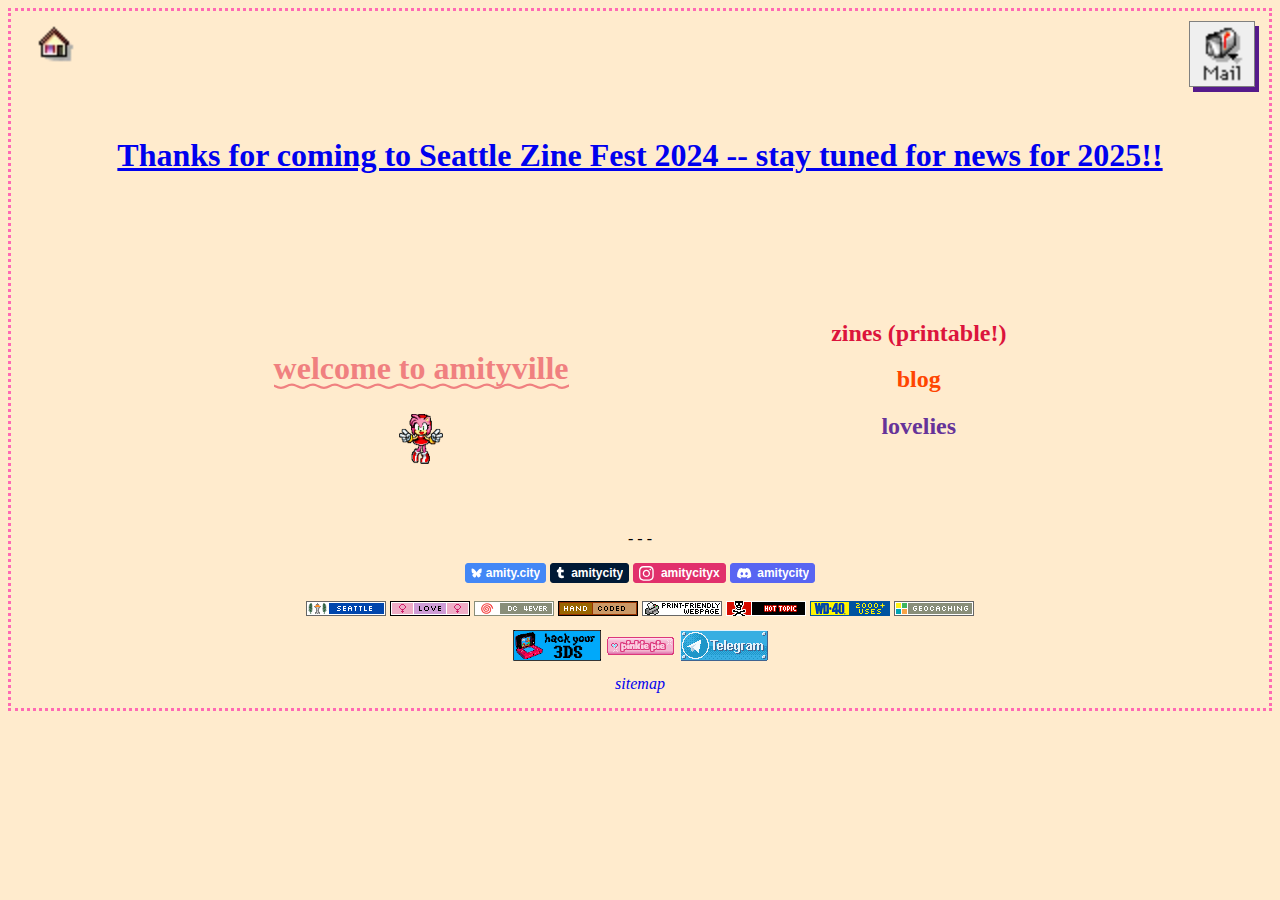
<file: index.html>
<!DOCTYPE html>
<head>
    <title>amityville</title>
    <link rel="stylesheet" type="text/css" href="assets/style.css">
    <!-- Remove before pushing to live -->
    <!-- <meta http-equiv="refresh" content="1"> -->
    <script>
        // at some point, I could use JS to dynamically create the SVG and set stroke color on squiggle
    </script>
</head>
<body>
    <a href="/" class="corner-link"><img class="corner-btn" id="left-btn" src="assets/img/home-empty.png" alt="home-already" style="box-shadow: none; border: none;"></a>
    <a href="mailto:sophie@amity.city" class="corner-link"><img class="corner-btn" id="right-btn" src="assets/img/mail.png" alt="send me an email"></a>
    <h1 class="centered" id="szf-header"><a href="/SZF.html"><u>Thanks for coming to Seattle Zine Fest 2024 -- stay tuned for news for 2025!!</u></a></h1>
    <div class="split centered">
        <div class="title-wrapper">
            <h1 class="site-title">welcome to amityville</h1>
            <img src="assets/img/amy.gif" height="50px" alt="amy the hedgehog throwing peace signs" />
        </div>
        <div>
            <h2><a href="zines.html" style="color:crimson">zines (printable!)</a></h2>
            <h2><a href="blog.html" style="color:orangered">blog</a></h2>
            <h2><a href="circle.html" style="color:rebeccapurple">lovelies</a></h2>
        </div>
    </div>
    <footer>
        - - -
        <div id="badges-80-15">
            <a href="https://bsky.app/profile/amity.city" class="social-follow-button bsky-blue social-follow-blog" target="_new">
                <div class="social-inner">
                    <div class="social-logo-container">
                        <svg class="social-logo-svg" width="15px" height="15px" viewBox="0 0 20 15" version="1.1" xmlns="http://www.w3.org/2000/svg" xmlns:xlink="http://www.w3.org/1999/xlink">
                            <path d="M 7.5 6.824219 C 6.890625 5.636719 5.222656 3.417969 3.675781 2.328125 C 2.195312 1.28125 1.628906 1.460938 1.257812 1.628906 C 0.828125 1.824219 0.75 2.480469 0.75 2.871094 C 0.75 3.257812 0.960938 6.046875 1.101562 6.511719 C 1.558594 8.050781 3.191406 8.574219 4.691406 8.40625 C 4.769531 8.394531 4.847656 8.382812 4.925781 8.375 C 4.847656 8.386719 4.769531 8.398438 4.691406 8.40625 C 2.492188 8.730469 0.535156 9.535156 3.101562 12.386719 C 5.917969 15.308594 6.964844 11.761719 7.5 9.964844 C 8.035156 11.761719 8.652344 15.179688 11.851562 12.386719 C 14.25 9.964844 12.507812 8.730469 10.308594 8.40625 C 10.230469 8.398438 10.152344 8.386719 10.074219 8.375 C 10.152344 8.382812 10.230469 8.394531 10.308594 8.40625 C 11.808594 8.574219 13.441406 8.050781 13.898438 6.511719 C 14.039062 6.046875 14.25 3.257812 14.25 2.871094 C 14.25 2.480469 14.171875 1.824219 13.742188 1.628906 C 13.371094 1.460938 12.804688 1.28125 11.324219 2.328125 C 9.777344 3.417969 8.109375 5.636719 7.5 6.824219 Z M 7.5 6.824219 "/>
                        </svg>
                    </div>
                    <span id="social-label" class="social-label">amity.city</span>
                </div>
            </a>
            <a href="https://amitycity.tumblr.com/" class="social-follow-button tumblr-blue social-follow-blog" target="_new">
                <div class="social-inner">
                    <div class="social-logo-container">
                        <svg class="social-logo-svg" width="9px" height="15px" viewBox="0 0 9 15" version="1.1" xmlns="http://www.w3.org/2000/svg" xmlns:xlink="http://www.w3.org/1999/xlink">
                            <path d="M6.16676166,14 L5.95411471,14 C2.45979282,14 1.69024243,11.4348475 1.70117563,10 L1.70117563,6.52631579 L0.265808692,6.52631579 C0.119006605,6.52631579 -8.8817842e-16,6.40180889 -8.8817842e-16,6.24235454 L-8.8817842e-16,4.21052632 C-8.8817842e-16,4.05367375 0.132891436,3.86896458 0.425293908,3.78947368 C2.15160506,3.16783805 2.72233881,1.60568509 2.7644104,0.421052632 C2.77170098,0.215767854 2.76748611,0.268658642 2.76748611,0.268658642 C2.76578744,0.120282571 2.88319366,0 3.03957914,0 L5.25365206,0 C5.40562356,0 5.5288208,0.119077984 5.5288208,0.280833997 L5.5288208,3.57894737 L8.23113995,3.57894737 C8.38287367,3.57894737 8.50587815,3.70559211 8.50587815,3.85094572 L8.50587815,6.25431743 C8.50587815,6.40453798 8.38221964,6.52631579 8.22828381,6.52631579 L5.25,6.52631579 L5.25,9.57894737 C5.64320148,10.5739331 6.29010788,10.8411532 6.59205557,10.8421053 C7.07296368,10.8320778 7.45037861,10.7172508 7.65529034,10.6315789 C7.77989081,10.587074 7.93265029,10.5783691 8.08058425,10.6315789 C8.2285182,10.6847888 8.27180297,10.7924676 8.2932312,10.8421053 L8.93117206,12.7368421 C9.0447897,13.0325221 8.99818233,13.1033871 8.93117206,13.1578947 C8.35626878,13.6192174 7.17773158,13.9818652 6.16676166,14 Z" id="logo"></path>
                        </svg>
                    </div>
                    <span id="social-label" class="social-label">amitycity</span>
                </div>
            </a>
            <a href="https://www.instagram.com/amitycityx/" class="social-follow-button instagram-fuchsia social-follow-blog" target="_new">
                <div class="social-inner">
                    <div class="social-logo-container">
                        <svg fill="currentColor" viewBox="4 4 52 52" width="32" height="32" version="1.1" xmlns="http://www.w3.org/2000/svg" xmlns:xlink="http://www.w3.org/1999/xlink">
                            <g>
                            <path d="M22.3,8.4c-0.8,0-1.4,0.6-1.4,1.4c0,0.8,0.6,1.4,1.4,1.4c0.8,0,1.4-0.6,1.4-1.4C23.7,9,23.1,8.4,22.3,8.4z"/>
                            <path d="M16,10.2c-3.3,0-5.9,2.7-5.9,5.9s2.7,5.9,5.9,5.9s5.9-2.7,5.9-5.9S19.3,10.2,16,10.2z M16,19.9c-2.1,0-3.8-1.7-3.8-3.8   c0-2.1,1.7-3.8,3.8-3.8c2.1,0,3.8,1.7,3.8,3.8C19.8,18.2,18.1,19.9,16,19.9z"/>
                            <path d="M20.8,4h-9.5C7.2,4,4,7.2,4,11.2v9.5c0,4,3.2,7.2,7.2,7.2h9.5c4,0,7.2-3.2,7.2-7.2v-9.5C28,7.2,24.8,4,20.8,4z M25.7,20.8   c0,2.7-2.2,5-5,5h-9.5c-2.7,0-5-2.2-5-5v-9.5c0-2.7,2.2-5,5-5h9.5c2.7,0,5,2.2,5,5V20.8z"/>
                            </g>
                        </svg>
                    </div>
                    &nbsp;
                    <span id="social-label" class="social-label">amitycityx</span>
                </div>
            </a>
            <a href="https://discord.com/channels/@me" class="social-follow-button discord-grey social-follow-blog" target="_new" title="Discord doesn't support direct links -- you'll have to add my username!">
                <div class="social-inner">
                    <div class="social-logo-container">
                        <svg fill="currentColor" xmlns="http://www.w3.org/2000/svg" viewBox="8 -8 108 108" height="12" width="16">
                            <path class="cls-1" d="M107.7,8.07A105.15,105.15,0,0,0,81.47,0a72.06,72.06,0,0,0-3.36,6.83A97.68,97.68,0,0,0,49,6.83,72.37,72.37,0,0,0,45.64,0,105.89,105.89,0,0,0,19.39,8.09C2.79,32.65-1.71,56.6.54,80.21h0A105.73,105.73,0,0,0,32.71,96.36,77.7,77.7,0,0,0,39.6,85.25a68.42,68.42,0,0,1-10.85-5.18c.91-.66,1.8-1.34,2.66-2a75.57,75.57,0,0,0,64.32,0c.87.71,1.76,1.39,2.66,2a68.68,68.68,0,0,1-10.87,5.19,77,77,0,0,0,6.89,11.1A105.25,105.25,0,0,0,126.6,80.22h0C129.24,52.84,122.09,29.11,107.7,8.07ZM42.45,65.69C36.18,65.69,31,60,31,53s5-12.74,11.43-12.74S54,46,53.89,53,48.84,65.69,42.45,65.69Zm42.24,0C78.41,65.69,73.25,60,73.25,53s5-12.74,11.44-12.74S96.23,46,96.12,53,91.08,65.69,84.69,65.69Z"/>
                        </svg>
                    </div>
                    &nbsp;
                    <span id="social-label" class="social-label">amitycity</span>
                </div>
            </a>
        </div>
        <div id="badges-80-15">
            <img src="assets/badges/seattle-small.png" alt="seattle-badge"/>
            <img src="assets/badges/love.gif" alt="love-is-love-badge"/>
            <a href="https://docs.google.com/spreadsheets/d/14fCQ3NXIlW1ZC_gjIejpQVPG34fLWmSoXYgSTyxdRWM/edit?usp=sharing">
                <img src="assets/badges/dreamcast-4ever.gif" alt="dreamcast-forever-badge"/>
            </a>
            <a href="https://github.com/amity/city"><img src="assets/badges/hand-coded.png" alt="hand-coded-badge"/></a>
            <img src="assets/badges/print-friendly.gif" onclick="window.print()" style="cursor: help" alt="printer-friendly-badge"/>
            <a href="https://www.hottopic.com/product/sonic-the-hedgehog-rouge-ombre-boyfriend-fit-girls-t-shirt/19979970.html">
                <img src="assets/badges/hot-topic.gif" alt="hot-topic-badge"/>
            </a>
            <a href="https://www.ifixit.com/"">
                <img src="assets/badges/wd-40.gif" alt="wd-40-badge"/>
            </a>
            <a href="http://www.geocaching.com/">
                <img src="assets/badges/geocaching.png" alt="geocaching-badge" />
            </a>
        </div>
        <div id="badges-large">
            <a href="https://3ds.hacks.guide/">
                <img src="assets/badges/3ds.png" alt="hack-your-3ds-badge"/>
            </a>
            <a href="https://archive.org/details/MLP-FIM-S1">
                <img src="assets/badges/pinkie-pie.gif" alt="pinkie-pie" />
            </a>
            <a href="https://t.me/amitycity">
                <img src="assets/badges/telegram.png" alt="telegram-badge"/>
            </a>
        </div>
        <div>
            <script type="text/javascript" src="https://compteur.websiteout.com/js/30/0/950/0"></script>
        </div>
        <!-- More maximalist counters: -->
        <!-- <a href="https://counter.co.kz" target="_blank"><img src="https://counter.co.kz/CounterCoKz?page=s__amity.city&style=rednylw&digits=3&start=150" width="100px" border=0></a> -->
        <!-- Other good styles: punk, bloody, katt062, ransom, flame, red3d, rednylw -->

        <!-- make sitemap... -->
        <div id="sitemap-link">
            <a class="squiggle" href="assets/sitemap.xml"><i>sitemap</i></a>
        </div>
    </footer>
</body>
</file>
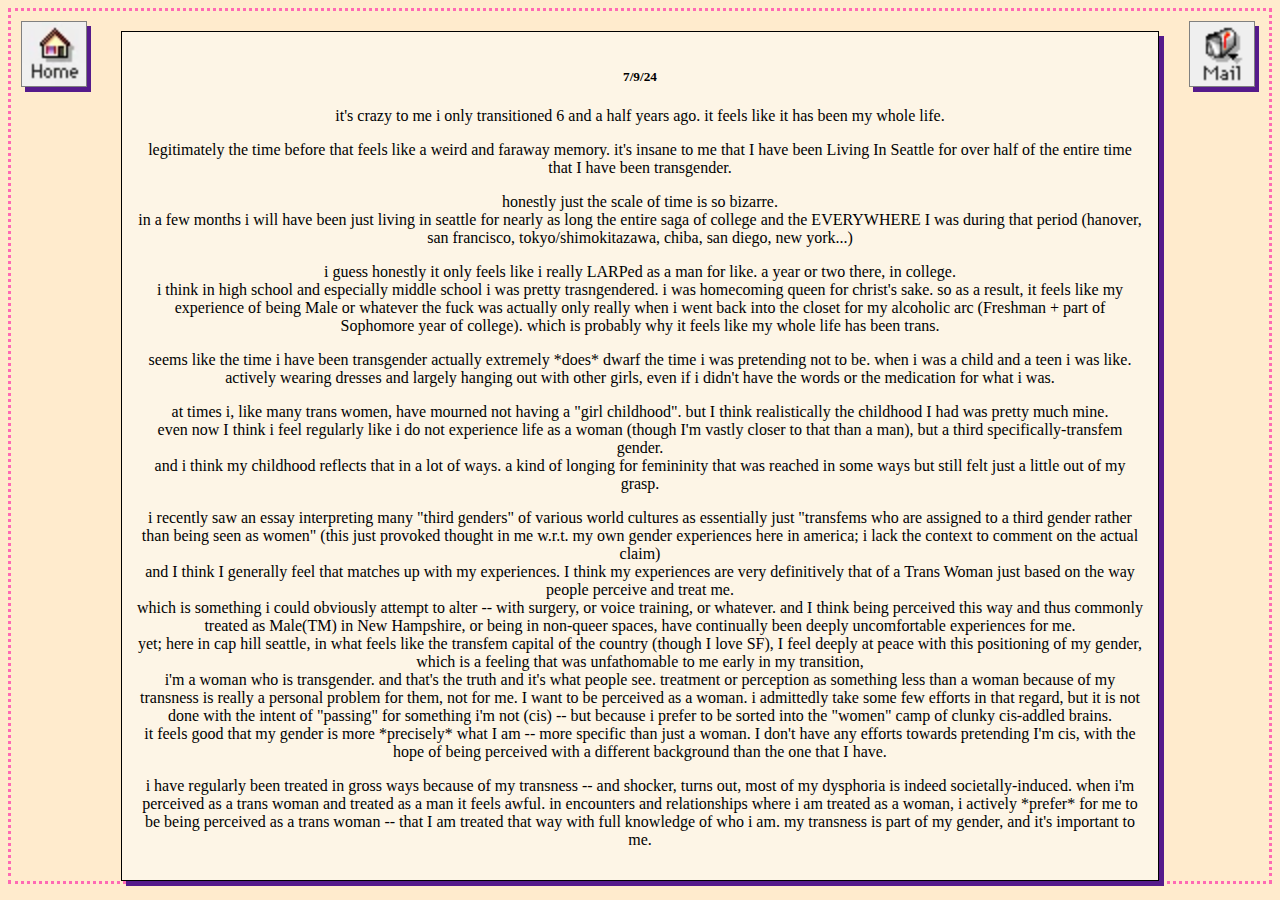
<file: blog.html>
<!DOCTYPE html>
<head>
    <title>blog</title>
    <link rel="stylesheet" type="text/css" href="assets/style.css">
    <script>
        // if (fetchIP) == (GH env IP addy) addnode "new post" -> hit GH API
        // https://medium.com/axlewebtech/upload-a-file-in-github-using-github-apis-dbb6f38cc63
    </script>
    <style>
        h1 {color: dodgerblue}
    </style>
</head>
<body>
    <a href="/" class="corner-link"><img class="corner-btn" id="left-btn" src="assets/img/home.png" alt="home"></a>
    <a href="mailto:sophie@amity.city" class="corner-link"><img class="corner-btn" id="right-btn" src="assets/img/mail.png" alt="send me an email"></a>
    <div style="text-align: center">
        <div class="blog-card">
            <h5>7/9/24</h5>
            <p>it's crazy to me i only transitioned 6 and a half years ago. it feels like it has been my whole life.</p>
            <p>legitimately the time before that feels like a weird and faraway memory. it's insane to me that I have been Living In Seattle for over half of the entire time that I have been transgender.</p>
            <p>
                honestly just the scale of time is so bizarre.<br/>
                in a few months i will have been just living in seattle for nearly as long the entire saga of college and the EVERYWHERE I was during that period (hanover, san francisco, tokyo/shimokitazawa, chiba, san diego, new york...)
            </p>
            <p>i guess honestly it only feels like i really LARPed as a man for like. a year or two there, in college. <br/>
                i think in high school and especially middle school i was pretty trasngendered. i was homecoming queen for christ's sake.
                so as a result, it feels like my experience of being Male or whatever the fuck was actually only really when i went back into the closet for my alcoholic arc (Freshman + part of Sophomore year of college). which is probably why it feels like my whole life has been trans.
            </p>
            <p>
                seems like the time i have been transgender actually extremely *does* dwarf the time i was pretending not to be.
                when i was a child and a teen i was like. actively wearing dresses and largely hanging out with other girls, even if i didn't have the words or the medication for what i was.
            </p>
            <p>
                at times i, like many trans women, have mourned not having a "girl childhood". but I think realistically the childhood I had was pretty much mine. <br/>
                even now I think i feel regularly like i do not experience life as a woman (though I'm vastly closer to that than a man), but a third specifically-transfem gender. <br/>
                and i think my childhood reflects that in a lot of ways. a kind of longing for femininity that was reached in some ways but still felt just a little out of my grasp.
            </p>
            <p>
                i recently saw an essay interpreting many "third genders" of various world cultures as essentially just "transfems who are assigned to a third gender rather than being seen as women" (this just provoked thought in me w.r.t. my own gender experiences here in america; i lack the context to comment on the actual claim)<br/>
                and I think I generally feel that matches up with my experiences. I think my experiences are very definitively that of a Trans Woman just based on the way people perceive and treat me. <br/>
                which is something i could obviously attempt to alter -- with surgery, or voice training, or whatever. and I think being perceived this way and thus commonly treated as Male(TM) in New Hampshire, or being in non-queer spaces, have continually been deeply uncomfortable experiences for me. <br/>
                yet; here in cap hill seattle, in what feels like the transfem capital of the country (though I love SF), I feel deeply at peace with this positioning of my gender, which is a feeling that was unfathomable to me early in my transition,<br/>
                i'm a woman who is transgender. and that's the truth and it's what people see. treatment or perception as something less than a woman because of my transness is really a personal problem for them, not for me. I want to be perceived as a woman. i admittedly take some few efforts in that regard, but it is not done with the intent of "passing" for something i'm not (cis) -- but because i prefer to be sorted into the "women" camp of clunky cis-addled brains. <br/>
                it feels good that my gender is more *precisely* what I am -- more specific than just a woman. I don't have any efforts towards pretending I'm cis, with the hope of being perceived with a different background than the one that I have. <br/>
            </p>
            <p>i have regularly been treated in gross ways because of my transness -- and shocker, turns out, most of my dysphoria is indeed societally-induced. when i'm perceived as a trans woman and treated as a man it feels awful. in encounters and relationships where i am treated as a woman, i actively *prefer* for me to be being perceived as a trans woman -- that I am treated that way with full knowledge of who i am. my transness is part of my gender, and it's important to me.</p>
        </div>
    </div>
</body>
</file>
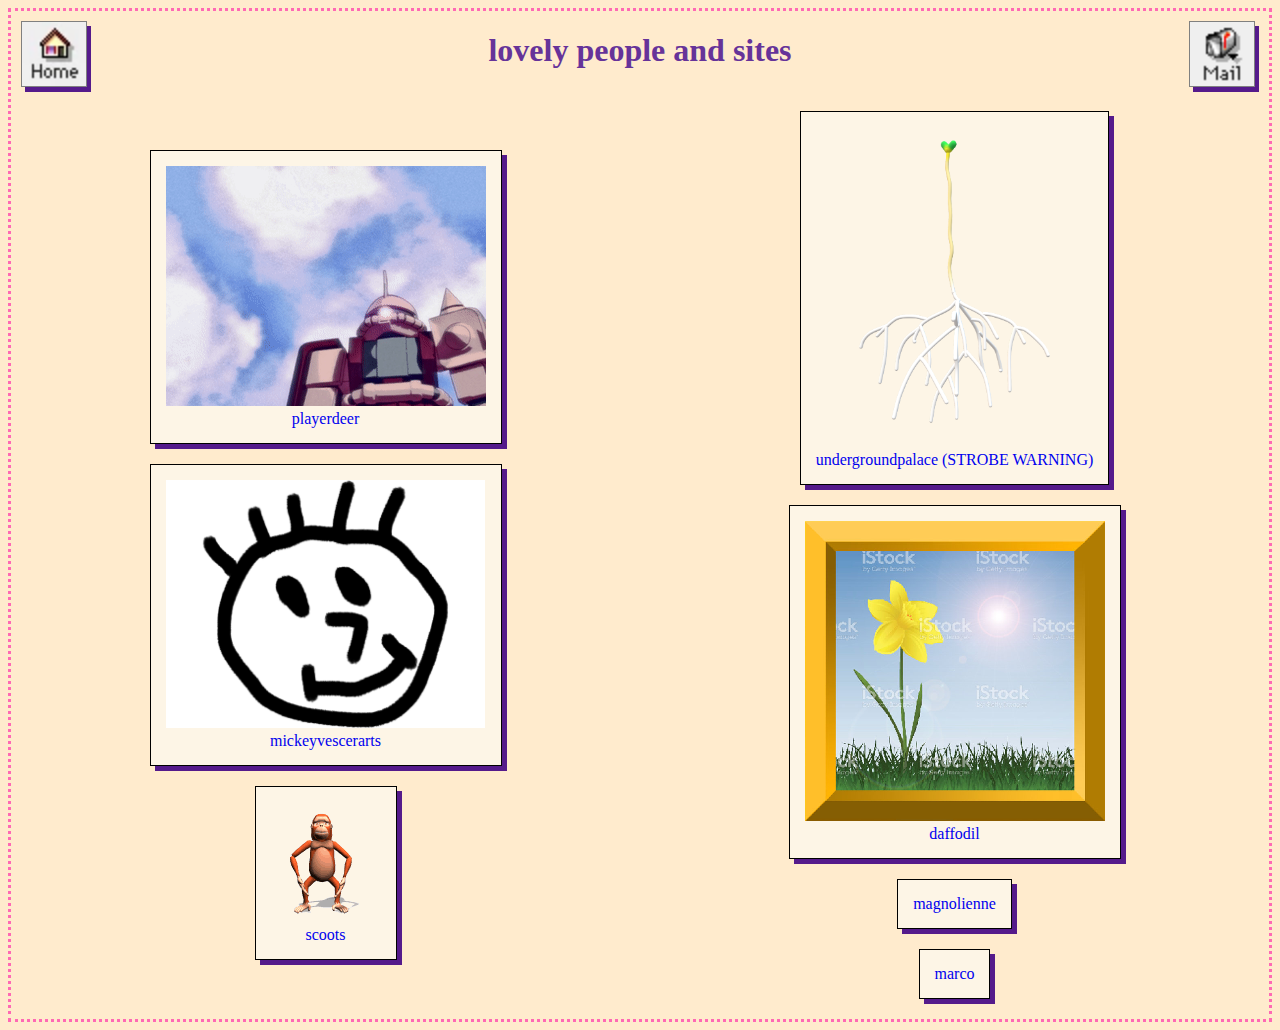
<file: circle.html>
<!DOCTYPE html>
<head>
    <title>webring</title>
    <link rel="stylesheet" type="text/css" href="assets/style.css">
    <style>
        h1 {color: rebeccapurple; display: inline-block; max-width: 60%;}
    </style>
</head>
<body>
    <a href="/" class="corner-link"><img class="corner-btn" id="left-btn" src="assets/img/home.png" alt="home"></a>
    <a href="mailto:sophie@amity.city" class="corner-link"><img class="corner-btn" id="right-btn" src="assets/img/mail.png" alt="send me an email"></a>
    <div class="centered" style="margin-bottom: 20px;">
        <h1>lovely people and sites</h1>
        <div class="friend-container">
            <div class="friend-column">
                <a href="https://deer.stream/doesite/">
                    <div class="friend-card">
                        <img src="assets/img/friends/doe.gif" alt="mecha-gif" />
                        <br />
                        <span class="squiggle">playerdeer</span>
                    </div>
                </a>
                <a href="https://mickeyvescerarts.github.io/mickeyvescerarts/">
                    <div class="friend-card">
                        <img src="assets/img/friends/mickey.png" alt="mickey-smile" />
                        <br />
                        <span class="squiggle">mickeyvescerarts</span>
                    </div>
                </a>
                <a href="https://scootslorraine.neocities.org/">
                    <div class="friend-card">
                        <img src="assets/img/friends/scoots.gif" alt="dancing-monkey-gif" />
                        <br />
                        <span class="squiggle">scoots</span>
                    </div>
                </a>
            </div>
            <div class="friend-column">
                <a href="https://undergroundpalace.neocities.org/">
                    <div class="friend-card">
                        <img src="assets/img/friends/jae.png" alt="sprout" />
                        <br />
                        <span class="squiggle">undergroundpalace</span>
                        <span>(STROBE WARNING)</span>
                    </div>
                </a>
                <a href=https://daff.space/>
                    <div class="friend-card">
                        <img src="assets/img/friends/daffodil.png" alt="little-flower" />
                        <br />
                        <span class="squiggle">daffodil</span>
                    </div>
                </a>
                <a href="https://magnolienne.carrd.co/">
                    <div class="friend-card">
                        <span class="squiggle">magnolienne</span>
                    </div>
                </a>
                <a href="https://sirabella.org/">
                    <div class="friend-card">
                        <span class="squiggle">marco</span>
                    </div>
                </a>
            </div>
        </div>
    </div>
</body>
</file>
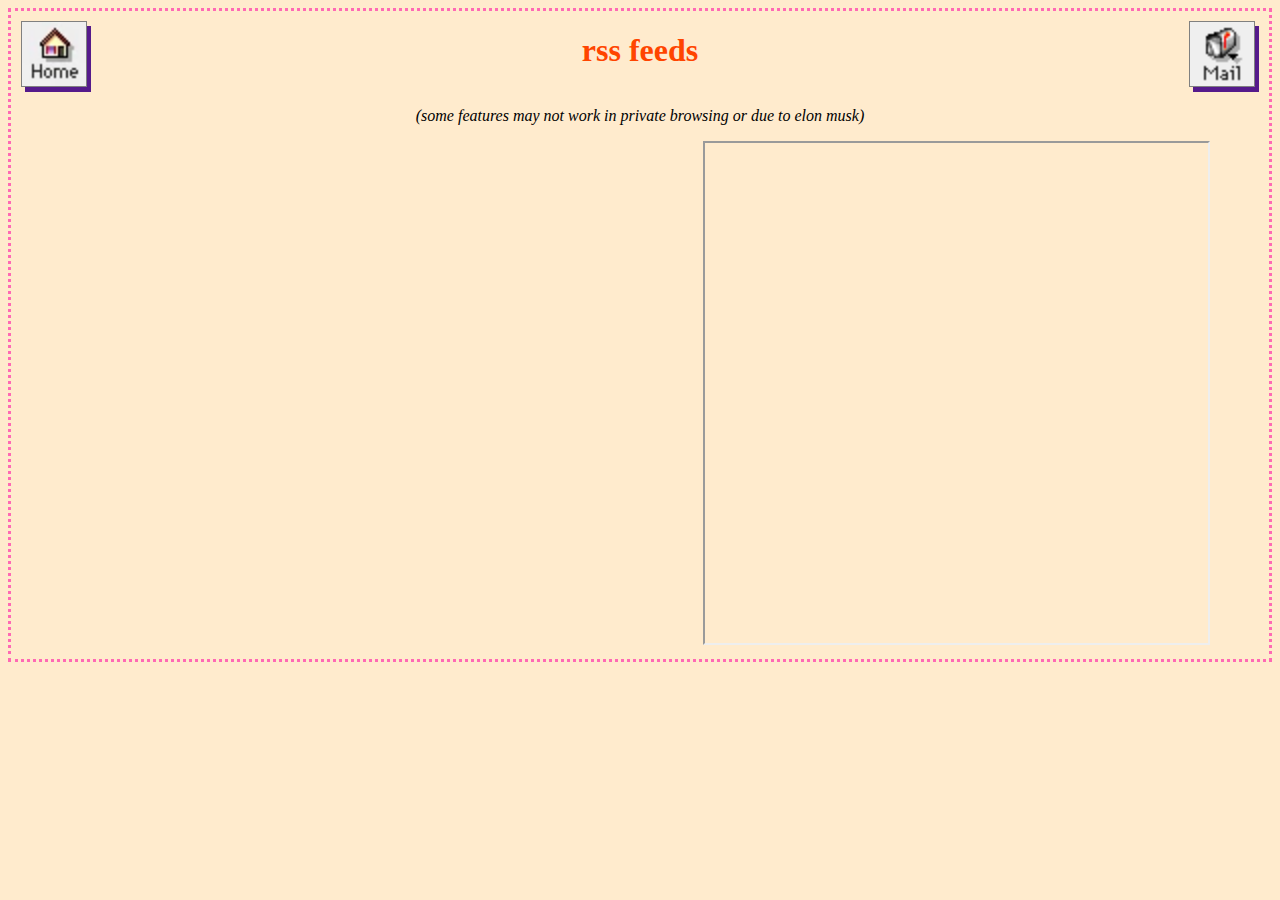
<file: feeds.html>
<!DOCTYPE html>
<head>
    <title>things i like</title>
    <link rel="stylesheet" type="text/css" href="assets/style.css">
    <style>
        h1 {color: orangered}
    </style>
</head>
<body>
    <a href="/" class="corner-link"><img class="corner-btn" id="left-btn" src="assets/img/home.png" alt="home"></a>
    <a href="mailto:sophie@amity.city" class="corner-link"><img class="corner-btn" id="right-btn" src="assets/img/mail.png" alt="send me an email"></a>

    <div style="text-align: center; margin-bottom: 10px;">
        <h1>rss feeds</h1>
        <p class="page-subheader"><i>(some features may not work in private browsing or due to elon musk)</i></p>
        <div class="feed-container">
            <div class="feed-column">
                <div class="comic-rss-feed">
                    <script src="//rss.bloople.net/?url=https%3A%2F%2Fwww.webtoons.com%2Fen%2Fchallenge%2Fgirls-with-horns%2Frss%3Ftitle_no%3D786261&showtitle=false&type=js"></script>
                </div>
            </div>
            <div class="feed-column">
                <div>
                    <iframe class="twitter-feed" src="https://syndication.twitter.com/srv/timeline-profile/screen-name/livedeadgirls?dnt=true&embedId=twitter-widget-0&features=[base64]%3D%3D&frame=true&hideBorder=false&hideFooter=true&hideHeader=true&hideScrollBar=false&lang=en&origin=https%3A%2F%2Fpublish.twitter.com%2F%3Fquery%3Dhttps%253A%252F%252Ftwitter.com%252Flivedeadgirls%26widget%3DTimeline&sessionId=b5de018fc7de0fcebc0163a20b77d335bb52c40c&showHeader=false&showReplies=false&transparent=false&widgetsVersion=aaf4084522e3a%3A1674595607486" />
                </div>
            </div>
        </div>
    </div>
</body>
</file>
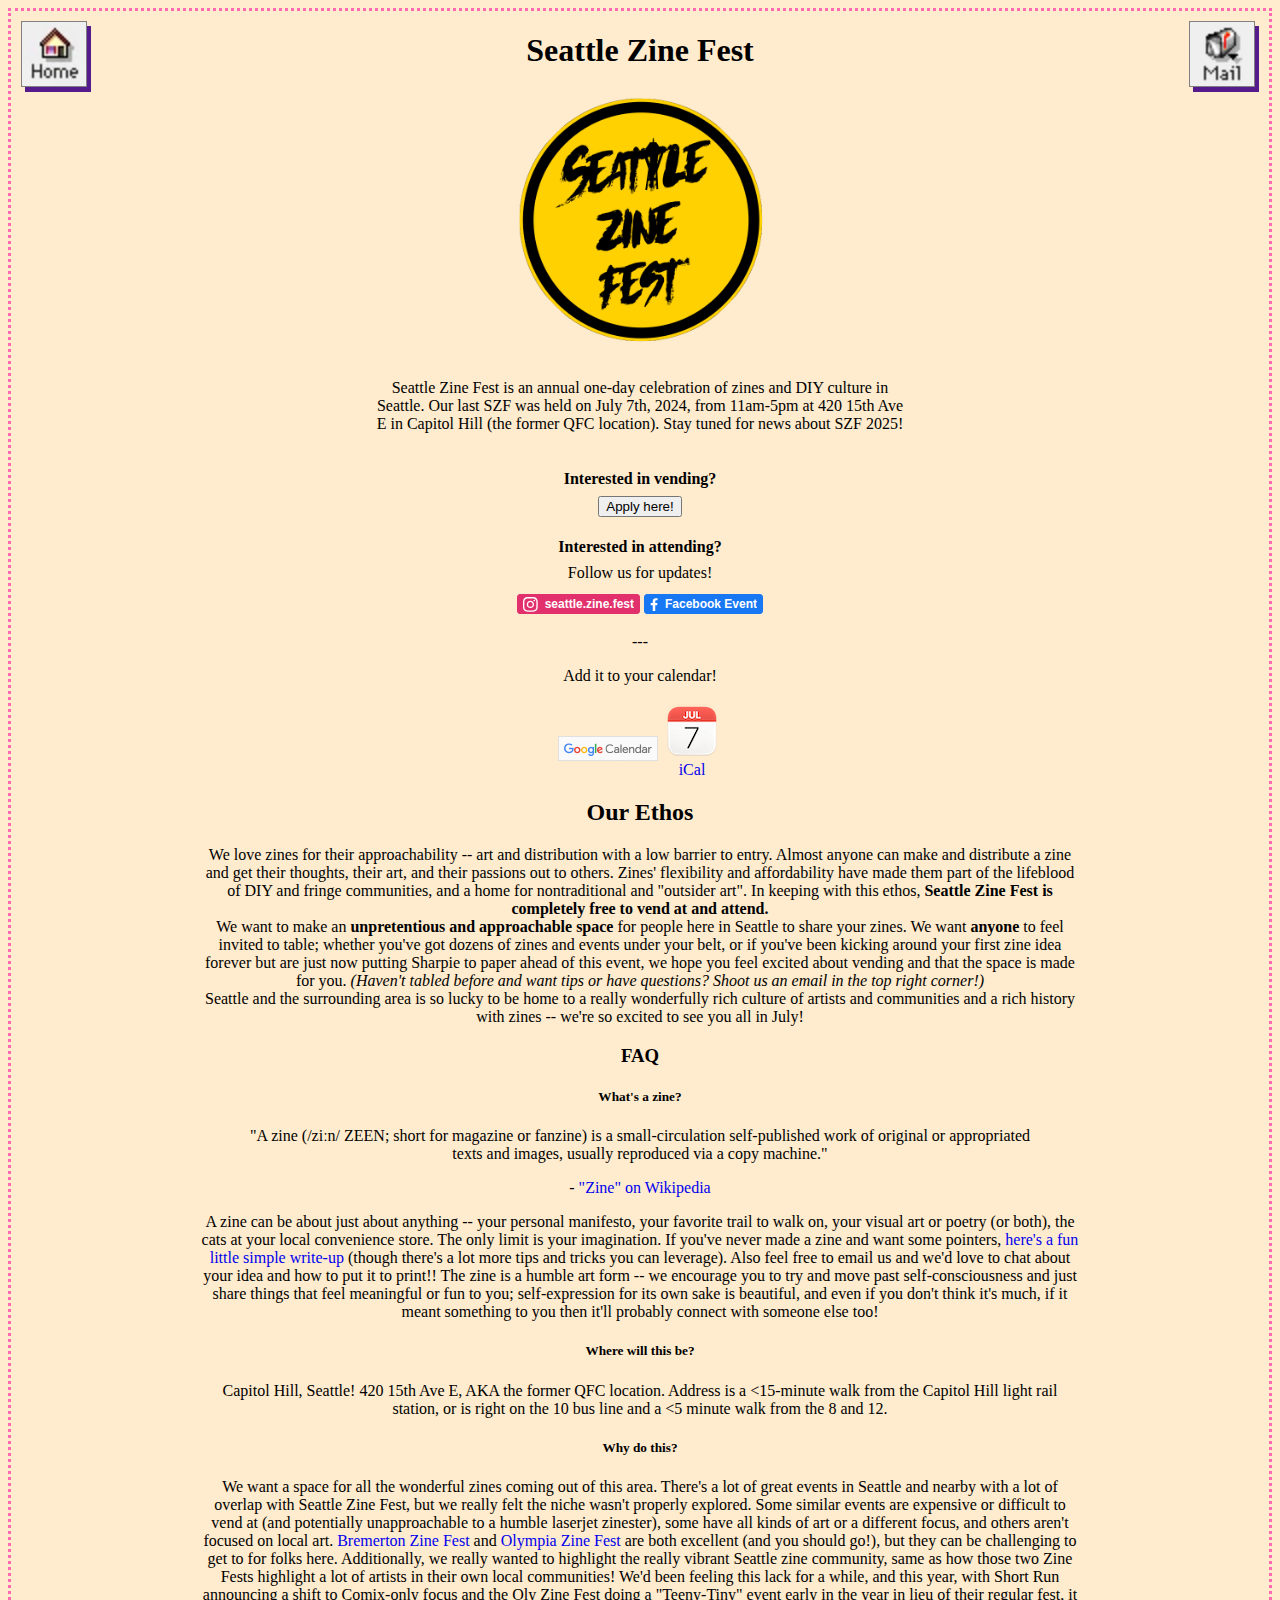
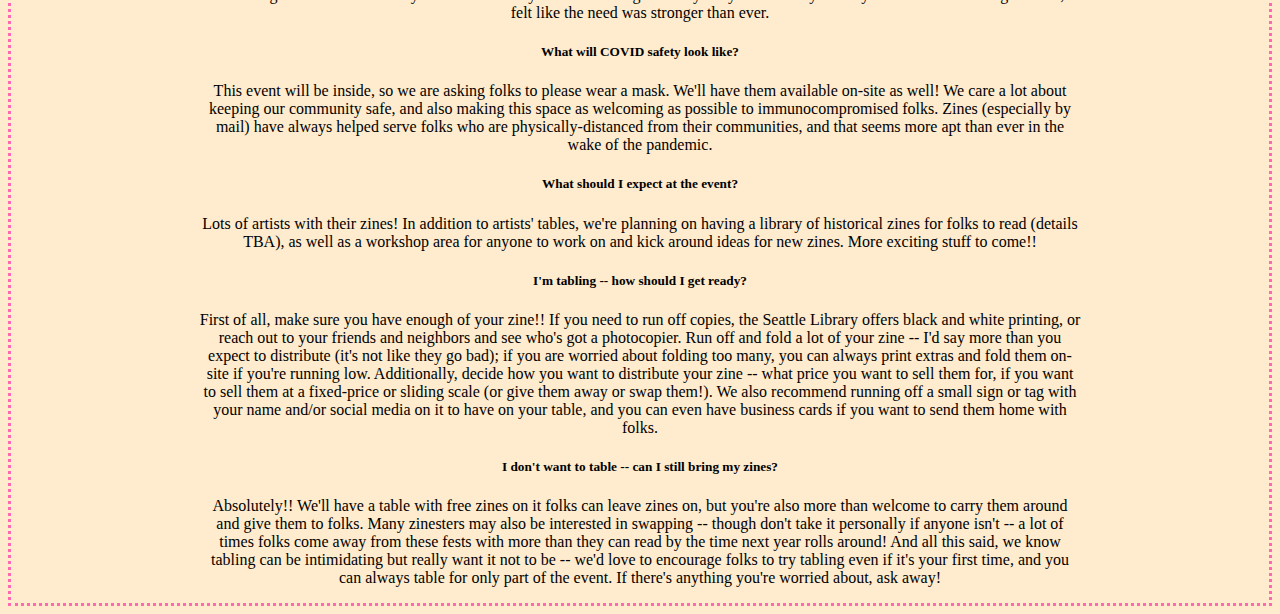
<file: SZF.html>
<!DOCTYPE html>
<head>
    <title>Seattle Zine Fest!!</title>
    <link rel="stylesheet" type="text/css" href="assets/style.css">
    <style>
        h1 {color: black}
    </style>
</head>
<body>
    <a href="/" class="corner-link"><img class="corner-btn" id="left-btn" src="assets/img/home.png" alt="home"></a>
    <a href="mailto:szf@amity.city" class="corner-link"><img class="corner-btn" id="right-btn" src="assets/img/mail.png" alt="send us an email"></a>

    <div class="page-text">
        <h1>Seattle Zine Fest</h1>
        <img src="assets/img/szf-trans.png" height="256" width="256" style="display: block; margin: 16px auto;" alt="seattle zine fest logo" />
        <p class="page-subheader">
            Seattle Zine Fest is an annual one-day celebration of zines and DIY culture in Seattle. Our last SZF was held on July 7th, 2024, from 11am-5pm at 420 15th Ave E in Capitol Hill (the former QFC location). Stay tuned for news about SZF 2025! 
        </p>
        <h4 class="mb8">Interested in vending?</h4>
        <a href="https://forms.gle/XTJYx4htJHP1i7fE6"><button>Apply here!</button></a>

        <h4 class="mb8">Interested in attending?</h4>
        <p class="mt0" style="margin-bottom: 12px;">Follow us for updates!</p>
        <a href="https://www.instagram.com/seattle.zine.fest/" class="social-follow-button instagram-fuchsia social-follow-blog" target="_new">
            <div class="social-inner">
                <div class="social-logo-container">
                    <svg fill="currentColor" viewBox="4 4 52 52" width="32" height="32" version="1.1" xmlns="http://www.w3.org/2000/svg" xmlns:xlink="http://www.w3.org/1999/xlink">
                        <g>
                        <path d="M22.3,8.4c-0.8,0-1.4,0.6-1.4,1.4c0,0.8,0.6,1.4,1.4,1.4c0.8,0,1.4-0.6,1.4-1.4C23.7,9,23.1,8.4,22.3,8.4z"/>
                        <path d="M16,10.2c-3.3,0-5.9,2.7-5.9,5.9s2.7,5.9,5.9,5.9s5.9-2.7,5.9-5.9S19.3,10.2,16,10.2z M16,19.9c-2.1,0-3.8-1.7-3.8-3.8   c0-2.1,1.7-3.8,3.8-3.8c2.1,0,3.8,1.7,3.8,3.8C19.8,18.2,18.1,19.9,16,19.9z"/>
                        <path d="M20.8,4h-9.5C7.2,4,4,7.2,4,11.2v9.5c0,4,3.2,7.2,7.2,7.2h9.5c4,0,7.2-3.2,7.2-7.2v-9.5C28,7.2,24.8,4,20.8,4z M25.7,20.8   c0,2.7-2.2,5-5,5h-9.5c-2.7,0-5-2.2-5-5v-9.5c0-2.7,2.2-5,5-5h9.5c2.7,0,5,2.2,5,5V20.8z"/>
                        </g>
                    </svg>
                </div>
                &nbsp;
                <span id="social-label" class="social-label">seattle.zine.fest</span>
            </div>
        </a>
        <a href="https://www.facebook.com/events/997414258394594/" class="social-follow-button facebook-blue social-follow-blog" target="_new">
            <div class="social-inner">
                <div class="social-logo-container">
                    <svg fill="currentColor" width="16px" height="16px" viewBox="4 2 16 16" xmlns="http://www.w3.org/2000/svg" xmlns:xlink="http://www.w3.org/1999/xlink" version="1.1">
                        <path d="M 11.113281 10.3125 L 11.46875 8 L 9.25 8 L 9.25 6.5 C 9.25 5.867188 9.558594 5.25 10.554688 5.25 L 11.5625 5.25 L 11.5625 3.28125 C 11.5625 3.28125 10.648438 3.125 9.773438 3.125 C 7.945312 3.125 6.75 4.230469 6.75 6.238281 L 6.75 8 L 4.71875 8 L 4.71875 10.3125 L 6.75 10.3125 L 6.75 15.902344 C 7.15625 15.96875 7.574219 16 8 16 C 8.425781 16 8.84375 15.964844 9.25 15.902344 L 9.25 10.3125 Z M 11.113281 10.3125 "/>
                    </svg>
                </div>
                <span id="social-label" class="social-label">Facebook Event</span>
            </div>
        </a>
        <p>---</p>
        <p>Add it to your calendar!</p>
        <div class="inline">
            <a target="_blank" href="https://calendar.google.com/calendar/event?action=TEMPLATE&amp;tmeid=MG5obzNoMWthcWZhMmhrNDIyazYzcXVqNDcgc29waGllLmEuZGVic0Bt&amp;tmsrc=sophie.a.debs%40gmail.com"><img class="inline" border="0" src="assets/img/gcal.gif"></a>
            <a target="_blank" href="assets/SZF.ics"><div style="display: inline-grid">
                <img alt="ical logo" src="assets/img/iCal-small.png">
                <span>iCal</span>
            </div></a>
        </div>
        <h2>Our Ethos</h2>
        <p>We love zines for their approachability -- art and distribution with a low barrier to entry. Almost anyone can make and distribute a zine and get their thoughts, their art, and their passions out to others. 
            Zines' flexibility and affordability have made them part of the lifeblood of DIY and fringe communities, and a home for nontraditional and "outsider art". In keeping with this ethos, <b>Seattle Zine Fest is completely free to vend at and attend.</b> 
            <br/>
            We want to make an <b>unpretentious and approachable space</b> for people here in Seattle to share your zines. We want <b>anyone</b> to feel invited to table; whether you've
            got dozens of zines and events under your belt, or if you've been kicking around your first zine idea forever but are just now putting Sharpie to paper ahead of this event,
            we hope you feel excited about vending and that the space is made for you. <em>(Haven't tabled before and want tips or have questions? Shoot us an email in the top right corner!)</em>
            <br />
            Seattle and the surrounding area is so lucky to be home to a really wonderfully rich culture of artists and communities and a rich history with zines -- we're so excited to see you all in July!
        <h3>FAQ</h3>
        <h5>What's a zine?</h5>
        <p>
            <blockquote>"A zine (/ziːn/ ZEEN; short for magazine or fanzine) is a small-circulation self-published work of original or appropriated texts and images, usually reproduced via a copy machine."</blockquote> 
            - <a href="https://en.wikipedia.org/wiki/Zine">"Zine" on Wikipedia</a>
            <p>A zine can be about just about anything -- your personal manifesto, your favorite trail to walk on, your visual art or poetry (or both), the cats at your local convenience store. The only limit is your imagination.
            If you've never made a zine and want some pointers, <a href="https://mymodernmet.com/how-to-make-a-zine/">here's a fun little simple write-up</a> (though there's a lot more tips and tricks you can leverage). Also feel free to email us and we'd love to chat about your idea and how to put it to print!! The zine is a humble art form -- 
            we encourage you to try and move past self-consciousness and just share things that feel meaningful or fun to you; self-expression for its own sake is beautiful, and even if you don't think it's much, if it meant something to you then it'll probably connect with someone else too! 
        </p>
        </p>
        <h5>Where will this be?</h5>
        <p>Capitol Hill, Seattle! 420 15th Ave E, AKA the former QFC location. Address is a &lt;15-minute walk from the Capitol Hill light rail station, or is right on the 10 bus line and a &lt;5 minute walk from the 8 and 12.</p>
        <h5>Why do this?</h5>
        <p>We want a space for all the wonderful zines coming out of this area. There's a lot of great events in Seattle and nearby with a lot of overlap with Seattle Zine Fest, but we really felt the niche wasn't properly explored. 
            Some similar events are expensive or difficult to vend at (and potentially unapproachable to a humble laserjet zinester), some have all kinds of art or a different focus, and others aren't focused on local art.
            <a href="https://www.instagram.com/bremertonzinefest/">Bremerton Zine Fest</a> and <a href="https://olympiazinefest.org/">Olympia Zine Fest</a> are both excellent (and you should go!), but they can be challenging to get to for folks here.
            Additionally, we really wanted to highlight the really vibrant Seattle zine community, same as how those two Zine Fests highlight a lot of artists in their own local communities!

            We'd been feeling this lack for a while, and this year, with Short Run announcing a shift to Comix-only focus and the Oly Zine Fest doing a "Teeny-Tiny" event early in the year in lieu of their regular fest, it felt like the need was stronger than ever.
        </p>
        <h5>What will COVID safety look like?</h5>
        <p>This event will be inside, so we are asking folks to please wear a mask. We'll have them available on-site as well! We care a lot about keeping our community safe, and also making this space as welcoming as possible to immunocompromised folks. Zines (especially by mail) have always helped serve folks who are physically-distanced from their communities, and that seems more apt than ever in the wake of the pandemic.</p>
        <h5>What should I expect at the event?</h5>
        <p>Lots of artists with their zines! In addition to artists' tables, we're planning on having a library of historical zines for folks to read (details TBA), as well as a workshop area for anyone to work on and kick around ideas for new zines. More exciting stuff to come!!</p>
        <h5>I'm tabling -- how should I get ready?</h5>
        <p>
            First of all, make sure you have enough of your zine!! If you need to run off copies, the Seattle Library offers black and white printing, or reach out to your friends and neighbors and see who's got a photocopier. Run off and fold a lot of your zine -- I'd say more than you expect to distribute (it's not like they go bad); if you are worried about folding too many, you can always print extras and fold them on-site if you're running low.
            Additionally, decide how you want to distribute your zine -- what price you want to sell them for, if you want to sell them at a fixed-price or sliding scale (or give them away or swap them!).
            We also recommend running off a small sign or tag with your name and/or social media on it to have on your table, and you can even have business cards if you want to send them home with folks. 
        </p>
        <h5>I don't want to table -- can I still bring my zines?</h5>
        <p>Absolutely!! We'll have a table with free zines on it folks can leave zines on, but you're also more than welcome to carry them around and give them to folks. Many zinesters may also be interested in swapping -- though don't take it personally if anyone isn't -- a lot of times folks come away from these fests with more than they can read by the time next year rolls around!
            And all this said, we know tabling can be intimidating but really want it not to be -- we'd love to encourage folks to try tabling even if it's your first time, and you can always table for only part of the event. If there's anything you're worried about, ask away! 
        </p>
    </div>
</body>
</file>
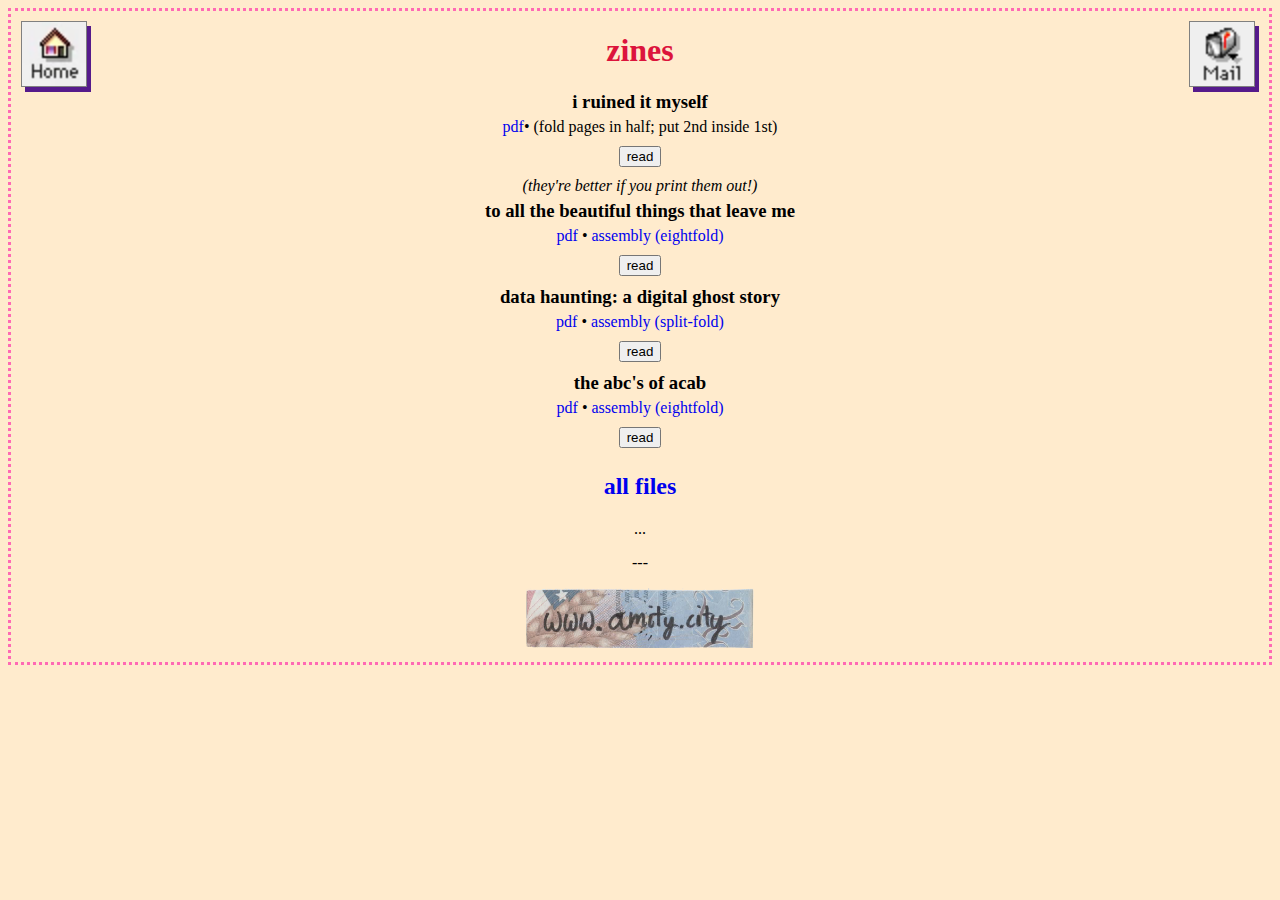
<file: zines.html>
<!DOCTYPE html>
<head>
    <title>zines</title>
    <link rel="stylesheet" type="text/css" href="assets/style.css">
    <style>
        h1 {color: crimson}
    </style>
</head>
<body>
    <a href="/" class="corner-link"><img class="corner-btn" id="left-btn" src="assets/img/home.png" alt="home"></a>
    <a href="mailto:sophie@amity.city" class="corner-link"><img class="corner-btn" id="right-btn" src="assets/img/mail.png" alt="send me an email"></a>

    <div style="text-align: center; margin-bottom: 10px;">
        <h1>zines</h1>
        <div class="zine-card">
            <h3 style="margin-bottom: 5px;">i ruined it myself</h3>
            <div><a target="_blank" href="assets/zines/ruined.pdf">pdf</a>&#8226; (fold pages in half; put 2nd inside 1st)</div>
            <button id="toggle-ruined-reader" display="block" onclick="toggleReader(RUINED_IT_MYSELF_KEY)">read</button><br/>
            <div><i id="print-disclaimer">(they're better if you print them out!)</i> </div>
            <div id="ruined-reader" style="display: none">
                <img id="ruined-reader-display" src="assets/zines/ruined-pics/0.jpg" alt="zine-reader"/>
                <br />
                <button id="ruined-reader-prev" onclick="changePage(-1, RUINED_IT_MYSELF_KEY)" disabled>&#9664;</button>
                <button id="ruined-reader-next" onclick="changePage(1, RUINED_IT_MYSELF_KEY)">&#9654;</button>
            </div>
        </div>
        <div class="zine-card">
            <h3 style="margin-bottom: 5px;">to all the beautiful things that leave me</h3>
            <div><a target="_blank" href="assets/zines/transience.pdf">pdf</a> &#8226; <a target="_blank" href="https://en.wikibooks.org/wiki/Zine_Making/Putting_pages_together#An_8-sided_zine_from_1_sheet_with_1_cut">assembly (eightfold)</a></div>
            <button id="toggle-transience-reader" display="block" onclick="toggleReader(ALL_THE_THINGS_THAT_LEAVE_ME_KEY)">read</button><br/>
            <div id="transience-reader" style="display: none">
                <img id="transience-reader-display" width="450px" height="600px" src="assets/zines/transience-pics/0.jpg" alt="zine-reader"/>
                <br />
                <button id="transience-reader-prev" onclick="changePage(-1, ALL_THE_THINGS_THAT_LEAVE_ME_KEY)" disabled>&#9664;</button>
                <button id="transience-reader-next" onclick="changePage(1, ALL_THE_THINGS_THAT_LEAVE_ME_KEY)">&#9654;</button>
            </div>
        </div>
        <div class="zine-card">
            <h3 style="margin-bottom: 5px;">data haunting: a digital ghost story</h3>
            <div><a target="_blank" href="assets/zines/data-haunting.pdf">pdf</a> &#8226; <a target="_blank" href="assets/zines/assembly-instructions.pdf">assembly (split-fold)</a></div>
            <button id="toggle-dh-reader" display="block" onclick="toggleReader(DATA_HAUNTING_KEY)">read</button><br/>
            <div id="dh-reader" style="display: none">
                <img id="dh-reader-display" width="450px" height="600px" src="assets/zines/dh-pics/0.png" alt="zine-reader"/>
                <br />
                <button id="dh-reader-prev" onclick="changePage(-1, DATA_HAUNTING_KEY)" disabled>&#9664;</button>
                <button id="dh-reader-next" onclick="changePage(1, DATA_HAUNTING_KEY)">&#9654;</button>
            </div>
            <div class="zine-card">
                <h3 style="margin-bottom: 5px;">the abc's of acab</h3>
                <div><a target="_blank" href="assets/zines/abcs-printable.jpeg">pdf</a> &#8226; <a target="_blank" href="https://en.wikibooks.org/wiki/Zine_Making/Putting_pages_together#An_8-sided_zine_from_1_sheet_with_1_cut">assembly (eightfold)</a></div>
                <button id="toggle-acab-reader" display="block" onclick="toggleReader(ABCS_OF_ACAB_KEY)">read</button><br/>
                <div id="acab-reader" style="display: none">
                    <img id="acab-reader-display" width="550px" height="440px" src="assets/zines/acab-pics/0.jpg" alt="zine-reader"/>
                    <br />
                    <button id="acab-reader-prev" onclick="changePage(-1, ABCS_OF_ACAB_KEY)" disabled>&#9664;</button>
                    <button id="acab-reader-next" onclick="changePage(1, ABCS_OF_ACAB_KEY)">&#9654;</button>
                </div>
            </div>
        </div>
        <h2><a target="_blank" href="https://github.com/amity/city/tree/main/assets/zines">all files</a></h2>
        ...
        <div id="zine-files"></div>
        <p>---</p>
        <img src="assets/zines/banner.png" alt="banner" height="60px"/>
    </div>

    <script>
        // inline zine reader
        const RUINED_IT_MYSELF_KEY = 'ruined';
        const ALL_THE_THINGS_THAT_LEAVE_ME_KEY = 'transience';
        const DATA_HAUNTING_KEY = 'dh';
        const ABCS_OF_ACAB_KEY = 'acab';

        const ruined = {
            key: RUINED_IT_MYSELF_KEY,
            pageNumber: 0,
            toggleButton: document.getElementById('toggle-ruined-reader'),
            reader: document.getElementById('ruined-reader'),
            display: document.getElementById('ruined-reader-display'),
            prevBtn: document.getElementById('ruined-reader-prev'),
            nextBtn: document.getElementById('ruined-reader-next'),
            maxPageNum: 4,
            fileType: 'jpg',
        };
        const transience = {
            key: ALL_THE_THINGS_THAT_LEAVE_ME_KEY,
            pageNumber: 0,
            toggleButton: document.getElementById('toggle-transience-reader'),
            reader: document.getElementById('transience-reader'),
            display: document.getElementById('transience-reader-display'),
            prevBtn: document.getElementById('transience-reader-prev'),
            nextBtn: document.getElementById('transience-reader-next'),
            maxPageNum: 4,
            fileType: 'jpg',
        };
        const dataHaunting = {
            key: DATA_HAUNTING_KEY,
            pageNumber: 0,
            toggleButton: document.getElementById('toggle-dh-reader'),
            reader: document.getElementById('dh-reader'),
            display: document.getElementById('dh-reader-display'),
            prevBtn: document.getElementById('dh-reader-prev'),
            nextBtn: document.getElementById('dh-reader-next'),
            maxPageNum: 6,
            fileType: 'png',
        };
        const acab = {
            key: ABCS_OF_ACAB_KEY,
            pageNumber: 0,
            toggleButton: document.getElementById('toggle-acab-reader'),
            reader: document.getElementById('acab-reader'),
            display: document.getElementById('acab-reader-display'),
            prevBtn: document.getElementById('acab-reader-prev'),
            nextBtn: document.getElementById('acab-reader-next'),
            maxPageNum: 4,
            fileType: 'jpg',
        };
        const zines = [ruined, transience, dataHaunting, acab];

        const toggleReader = (key) => {
            const selection = zines.find(zine => zine.key === key);
            if(selection.reader.style.display == 'none'){
                selection.reader.style.display = "inline-block";
                selection.toggleButton.innerHTML = 'hide reader';
                document.getElementById('print-disclaimer').style.display = 'none';
            } else {
                selection.reader.style.display = 'none';
                selection.toggleButton.innerHTML = 'show reader';
            }
        };

        const pageSource = (pageNum, key, fileType) => `assets/zines/${key}-pics/${pageNum}.${fileType}`;

        const changePage = (increment, key) => {
            const selection = zines.find(zine => zine.key === key);
            selection.pageNumber += increment;
            selection.display.src = pageSource(selection.pageNumber, key, selection.fileType);
            if(selection.pageNumber == selection.maxPageNum) selection.nextBtn.disabled = true;
            else if (selection.pageNumber == '0') selection.prevBtn.disabled = true;
            else {selection.nextBtn.disabled = false; selection.prevBtn.disabled = false;} 
        };


        // repo files population
        // thanks to https://stackoverflow.com/a/53218452
        (async () => {
            const response = await fetch('https://api.github.com/repos/amity/city/contents/assets/zines');
            const data = await response.json();
            let htmlString = '<div>';
            
            for (let file of data) {
                if (file.type == 'file') {
                    htmlString += `<a href="${file.path}">${file.name}</a><br />`;
                }
            }

            htmlString += '</div>';
            document.getElementById('zine-files').innerHTML = htmlString;
        })();
    </script>

</body>
</file>
<file: assets/style.css>
h1 {color: lightcoral}
html, body {min-height: 80%}
body {
    background-color: #ffebcd;
    border: 3px hotpink dotted;
}

.split {
    display: flex;
    margin-top: 10%;
    justify-content: space-evenly;
    text-align: center;
}

.centered {
    text-align: center;
}

.page-text {
    text-align: center;
    margin-bottom: 10px;
    margin: 0px 15% 10px;
}

.flex {
    display:flex
}
.inline {
    display:inline
}

.site-title {
    margin: 50px 50px 25px;
    background-image: url("squiggle.svg");
    padding-bottom: 2px;
    width: fit-content;
    margin-inline: auto;
}

.title-wrapper {
    align-items: center;
}
.page-subheader {
    max-width: 60%;
    display: inline-block;
}
.mb8 {
    margin-bottom: 8px;
}
.mt0 {
    margin-top: 0px;
}


@media(max-width: 800px){ 
    .split {
        flex-direction: column;
    }
}

footer {margin-top: 5%; margin-bottom: 15px; text-align: center;}
#badges-80-15 {margin-top: 15px; margin-bottom: 10px;}
#badges-large {margin-bottom: 10px; display: flex; justify-content: center; align-items: center;}
#badges-large img {margin: 0px 3px;}
#sitemap-link {margin: 5px;}

a {text-decoration: none}
a:hover {text-decoration: underline salmon; text-decoration:dashed}
h2 > a:hover, h3 > a:hover {
    /* thx @JBPrice */
    background-image: url("squiggle.svg");
    padding-bottom: 2px;
} .squiggle:hover {
    background-image: url("squiggle.svg");
    padding-bottom: 2px;
}

.corner-link {color: #551A8B}
.corner-link:active {color: #ee0000}
.corner-btn {
    width: 64px;
    height: 64px;
    position: absolute;
    border: 1px gray solid;
    box-shadow: 4px 5px;
    margin-top: 10px;
}
#left-btn {margin-left: 10px}
#right-btn {right: 15px; margin-right: 10px}

.friend-card {
    background-color: oldlace;
    box-shadow: 5px 5px #551A8B;
    padding: 15px;
    margin: auto;
    margin-top: 20px;
    width: fit-content;
    border: 1px black solid;
} .friend-card:hover {
    box-shadow: 5px 5px black;
    background-color: mistyrose;
} .friend-card:hover .squiggle {
    background-image: url("squiggle.svg");
    padding-bottom: 2px;
} .friend-card img {
    max-height: 320px;
    max-width: 320px;
}

.friend-container {
    display: flex;
    flex-direction: row;
} .friend-column {
    width: 40%;
    margin: auto;
} .friend-column a {
    display: contents;
}

@media(max-width: 800px){ 
    .friend-column {
        width: 80%;
    } .friend-container {
        flex-direction: column;
    }
}

.zine-card {
    margin: auto;
}
.zine-card h3 {
    margin-bottom: 5px;
} .zine-card > *{
    margin: 5px;
}
#ruined-reader-display {
    width: 80vw;
    height: 60vw;
    max-width: 106vh;
    max-height: 80vh;
}
#acab-reader-display {
    max-width: 80vw;
    max-height: 64vw;
}

/* Tumblr follow button stylings to avoid using their tracking iframe */
.social-follow-button {
    display:inline-block;
    box-sizing:border-box;
    height:20px;
    border-radius:3px;
    text-decoration:none;
    font:bold 12px "Helvetica Neue",Helvetica,Arial,Sans-serif;
    line-height:18px;
    -webkit-font-smoothing:antialiased;
    -moz-osx-font-smoothing:grayscale
}
.social-follow-button .social-inner {
    height:100%;
    padding:0 5px
}
.social-follow-button .social-label {
    display:inline-block;
    height:100%;
    max-width:172px;
    padding-left:6px;
    text-overflow:ellipsis;
    white-space:nowrap;
    overflow:hidden
}
.social-follow-button .social-logo-container {
    float:left;
    padding-top:2px;
    width:9px
}
.social-follow-button .social-logo-svg {
    height:12px;
    fill: #fff;
}
.social-follow-button.tumblr-blue {
    background-color:#001935;
    color:#fff;
    border:1px solid #001935
}
.social-follow-button.instagram-fuchsia {
    background-color:#E1306C;
    color:#fff;
    border:1px solid #E1306C
}
.social-follow-button.discord-grey {
    background-color:#5865F2;
    color:#fff;
    border:1px solid #5865F2
}
.social-follow-button.facebook-blue {
    background-color:#1877F2;
    color:#fff;
    border:1px solid #1877F2
}
.social-follow-button.bsky-blue {
    background-color:#4387F6;
    color:#fff;
    border:1px solid #4387F6
}

.feed-container {
    display: flex;
    flex-direction: row;
} .feed-column {
    width: 40%;
    margin: auto;
} .feed-column a {
    display: contents;
}

@media(max-width: 800px){ 
    .feed-column {
        width: 80%;
    } .feed-container {
        flex-direction: column;
    }
}

.twitter-feed { 
    min-height: 500px;
    max-height: 60vh;
    width: 100%;
}

.comic-rss-feed {
    max-height: 600px;
    overflow: auto;
}

#szf-header {
    margin: 10% 5% 0px;
}

.blog-card {
    background-color: oldlace;
    box-shadow: 5px 5px #551A8B;
    padding: 15px;
    margin: auto;
    margin-top: 20px;
    width: 80%;
    border: 1px black solid;
} .blog-card:hover {
    box-shadow: 5px 5px black;
    background-color: mistyrose;
} .blog-card img {
    max-height: 320px;
    max-width: 320px;
}
</file>
